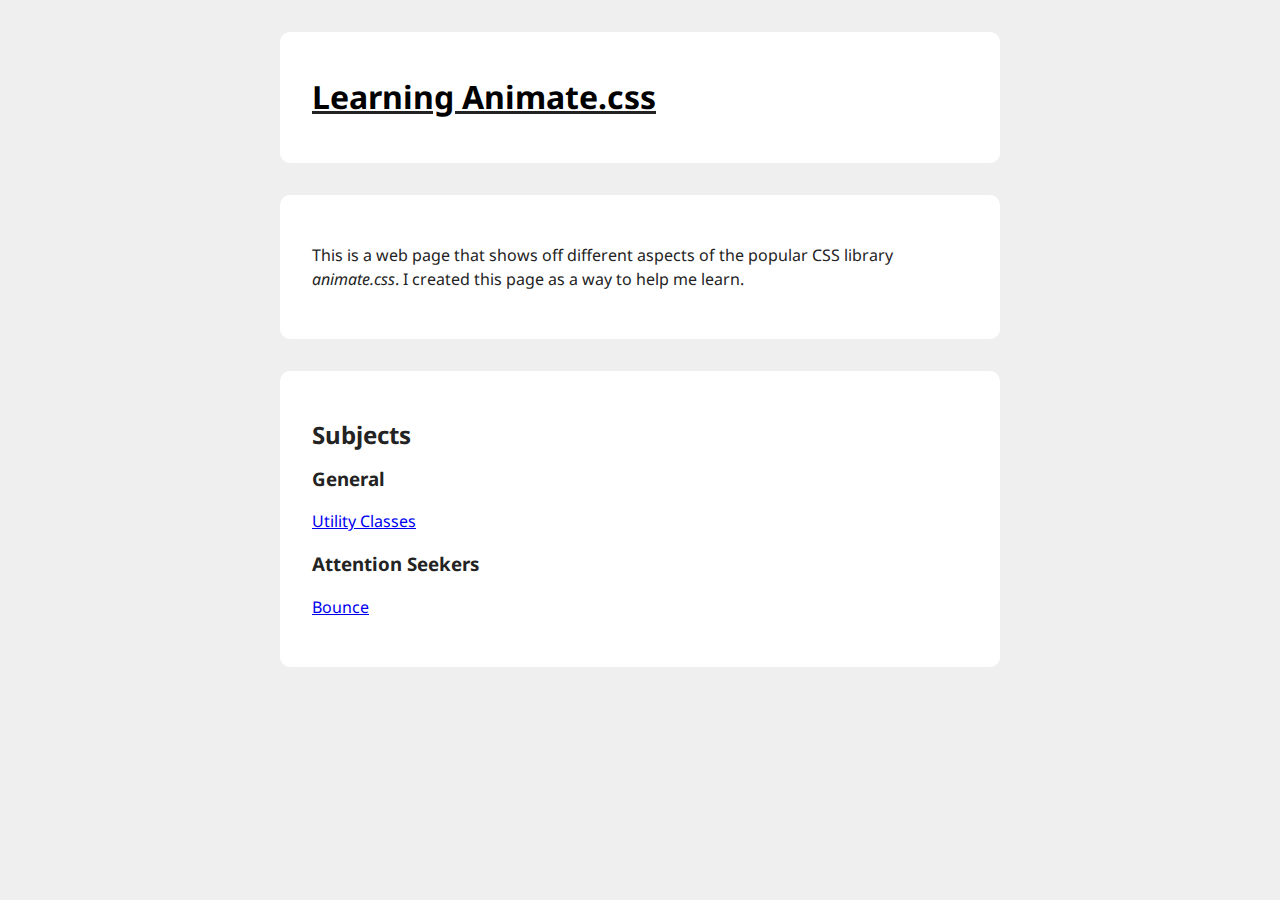
<file: index.html>
<!DOCTYPE html>
<html>
<head>

    <title>Learning Animate.css</title>

    <link rel="preconnect" href="https://fonts.googleapis.com">
    <link rel="preconnect" href="https://fonts.gstatic.com" crossorigin>
    <link href="https://fonts.googleapis.com/css2?family=Noto+Sans:wght@400;700&display=swap" rel="stylesheet">

    <link rel="stylesheet" href="normalize.css">
    <link rel="stylesheet" href="style.css">
    <link rel="stylesheet" href="https://cdnjs.cloudflare.com/ajax/libs/animate.css/4.1.1/animate.min.css"/>

</head>
<body>

    <div class="container">
        <div class="section">
            <h1 class="header"><a href="index.html">Learning Animate.css</a></h1>
        </div>

        <div class="section">
            <p>
                This is a web page that shows off different aspects of the popular CSS library <em>animate.css</em>.
                I created this page as a way to help me learn.
            </p>
        </div>


        <div class="section">
            <h2>Subjects</h2>
            <h3>General</h3>
            <ul><a href="utility.html">Utility Classes</a></ul>
            <h3>Attention Seekers</h3>
            <ul><a href="attention-seekers/bounce.html">Bounce</a></ul>
        </div>
    </div>

</body>
</html>
</file>
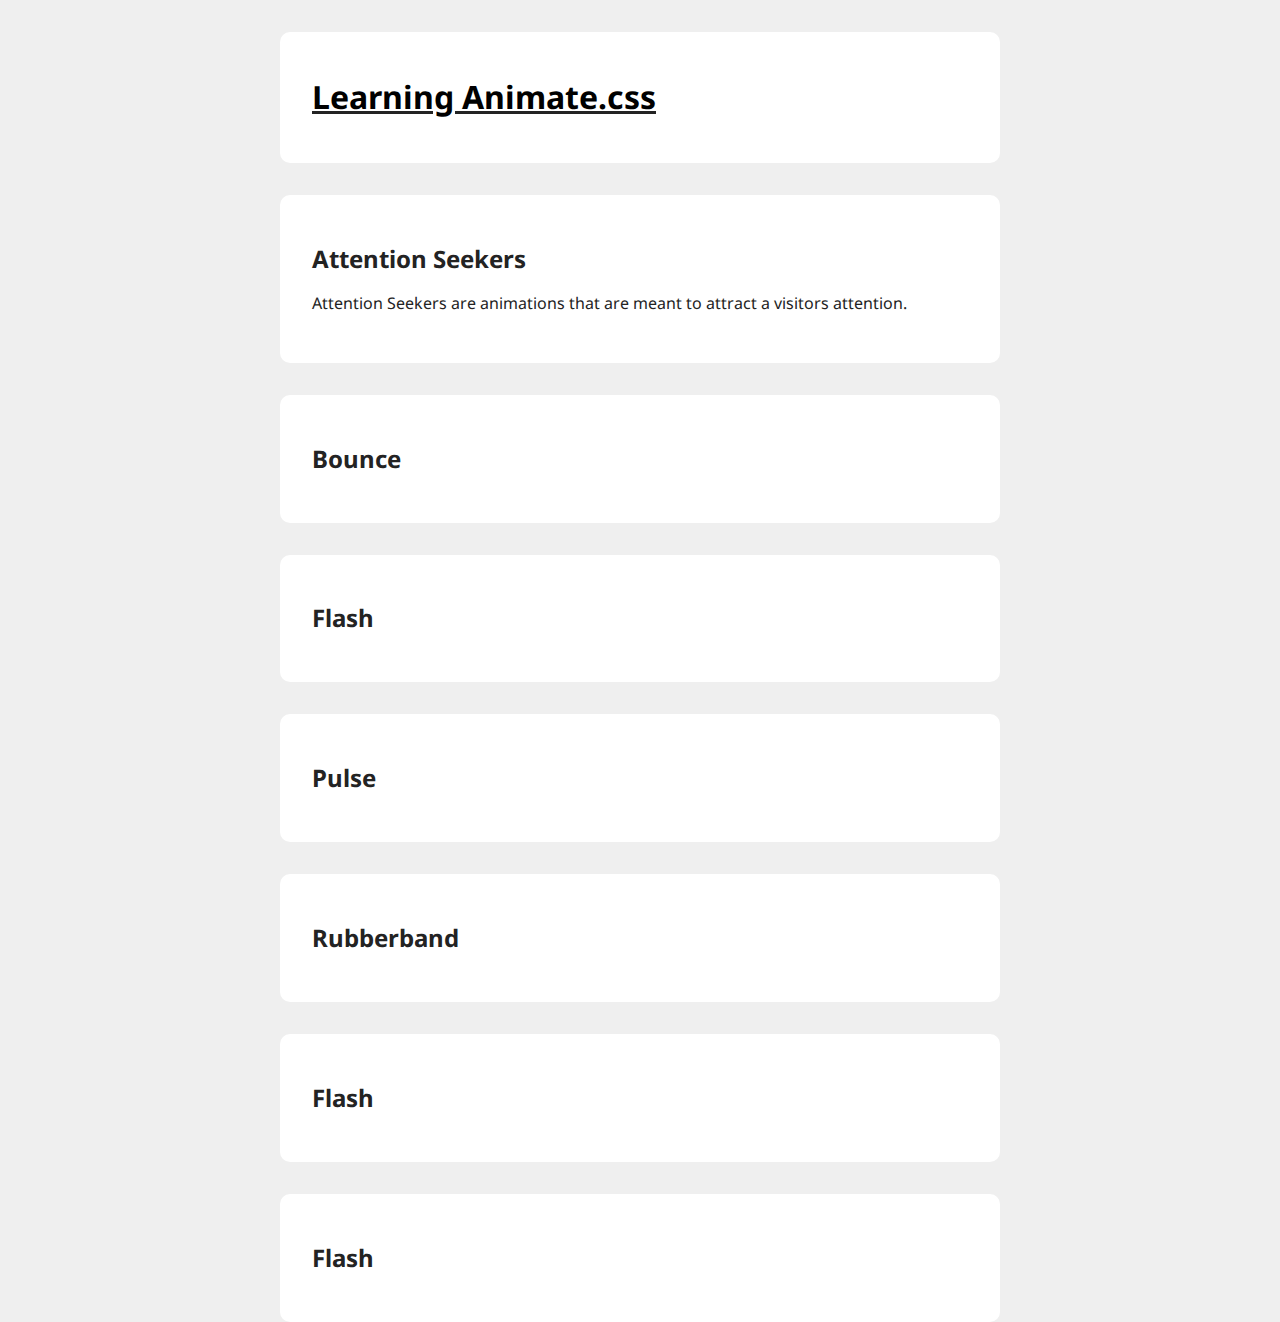
<file: attention-seekers.html>
<!DOCTYPE html>
<html>
<head>

    <title>Learning Animate.css</title>

    <link rel="preconnect" href="https://fonts.googleapis.com">
    <link rel="preconnect" href="https://fonts.gstatic.com" crossorigin>
    <link href="https://fonts.googleapis.com/css2?family=Noto+Sans:wght@400;700&display=swap" rel="stylesheet">

    <link rel="stylesheet" href="normalize.css">
    <link rel="stylesheet" href="style.css">
    <link rel="stylesheet" href="https://cdnjs.cloudflare.com/ajax/libs/animate.css/4.1.1/animate.min.css"/>

</head>
<body>

    <div class="container">
        <div class="section">
            <h1 class="header"><a href="index.html">Learning Animate.css</a></h1>
        </div>

        <div class="section animate__animated animate__bounceIn">
            <h2>Attention Seekers</h2>
            <p>
                Attention Seekers are animations that are meant to attract a visitors attention.
            </p>

        </div>

        <div class="section attention-bouncy">
            <h2>Bounce</h2>
        </div>

        
        <div class="section attention-flash">
            <h2>Flash</h2>
        </div>

        <div class="section attention-pulse">
            <h2>Pulse</h2>
        </div>

        <div class="section attention-rubberband">
            <h2>Rubberband</h2>
        </div>

        <div class="section attention-pulse">
            <h2>Flash</h2>
        </div>

        <div class="section attention-pulse">
            <h2>Flash</h2>
        </div>

    </div>

</body>
</html>
</file>
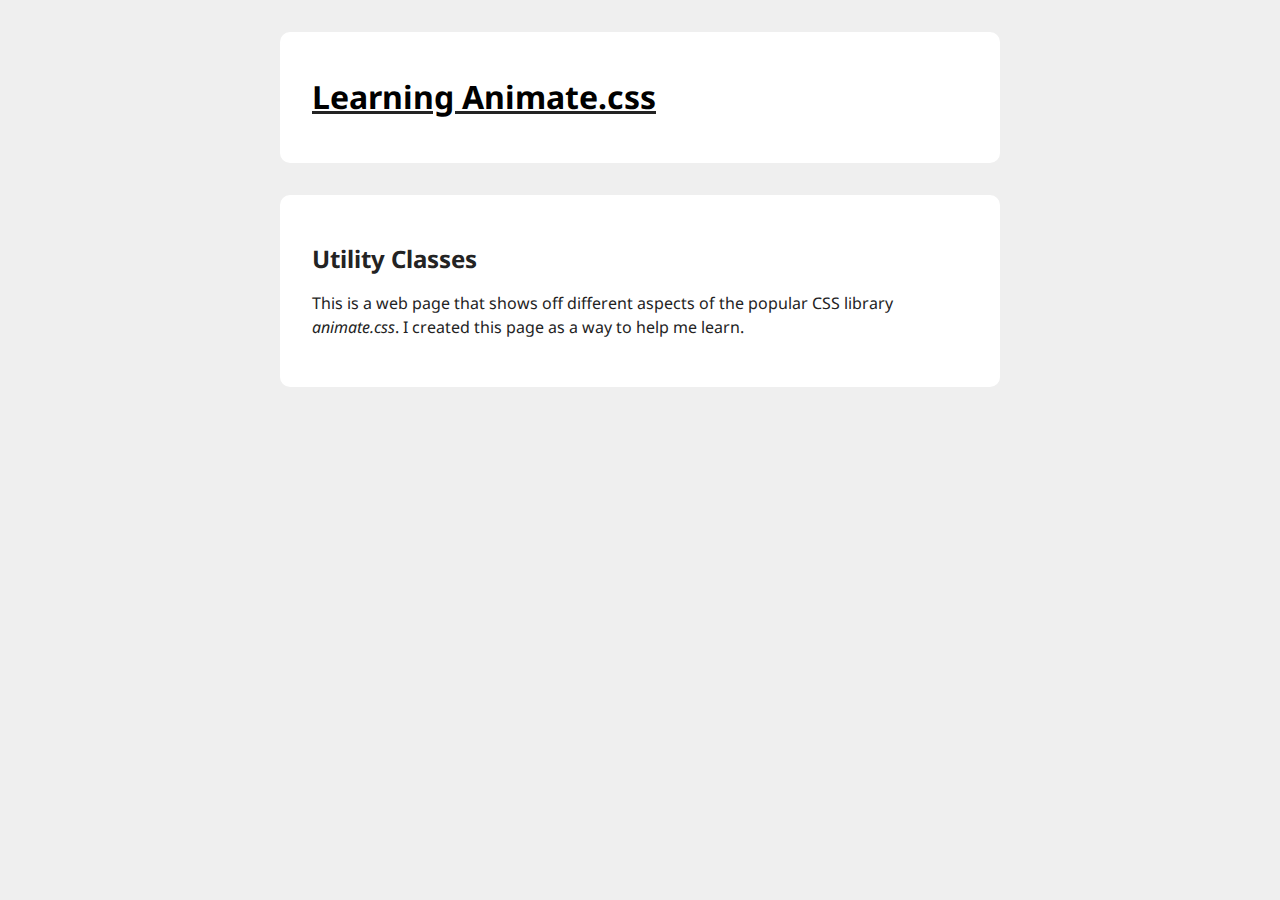
<file: utility.html>
<!DOCTYPE html>
<html>
<head>

    <title>Learning Animate.css</title>

    <link rel="preconnect" href="https://fonts.googleapis.com">
    <link rel="preconnect" href="https://fonts.gstatic.com" crossorigin>
    <link href="https://fonts.googleapis.com/css2?family=Noto+Sans:wght@400;700&display=swap" rel="stylesheet">

    <link rel="stylesheet" href="normalize.css">
    <link rel="stylesheet" href="style.css">
    <link rel="stylesheet" href="https://cdnjs.cloudflare.com/ajax/libs/animate.css/4.1.1/animate.min.css"/>

</head>
<body>

    <div class="container">
        <div class="section">
            <h1 class="header"><a href="index.html">Learning Animate.css</a></h1>
        </div>

        <div class="section">
            <h2>Utility Classes</h2>
            <p>
                This is a web page that shows off different aspects of the popular CSS library <em>animate.css</em>.
                I created this page as a way to help me learn.
            </p>
        </div>

    </div>

</body>
</html>
</file>
<file: style.css>
html, body
{
    font-size: 16px;
    font-family: 'Noto Sans', sans-serif;
    line-height: 1.5rem;

    color: #232323;
    background-color: #efefef;

    margin: 0;
    padding: 0;

    width: 100%;
    height: 100%;
}

.container
{
    margin-left: auto;
    margin-right: auto;

    padding-top: 2rem;

    width: 100%;
    max-width: 720px;

    height: auto;
}

.header
{
    font-size: 2rem;
    font-weight: 700;
    text-decoration: underline;

}

h1, h2, h3
{
    font-weight: 700;
}

ul
{
    padding-left: 0;
}

.header a:link,
.header a:visited,
.header a:active
{
    color: #000;
    text-decoration: none;
}

a:hover,
.header a:hover
{
    color: #af0000;
}


.section
{
    border-radius: 10px;
    background-color: #fff;
    padding: 2rem 2rem 2rem 2rem;
    margin-bottom: 2rem;
}

.attention-bouncy:hover
{
    animation: bounce;
    animation-duration: 1s;
    animation-delay: 0.2s;
}

.attention-flash:hover
{
    animation: flash;
    animation-duration: 1s;
    animation-delay: 0.2s;
}

.attention-pulse:hover
{
    animation: pulse;
    animation-duration: 1s;
    animation-delay: 0.2s;
}

.attention-rubberband:hover
{
    animation: rubberBand;
    animation-duration: 0.5s;
    animation-delay: 0.2s;
    animation-iteration-count: infinite;
}
</file>
